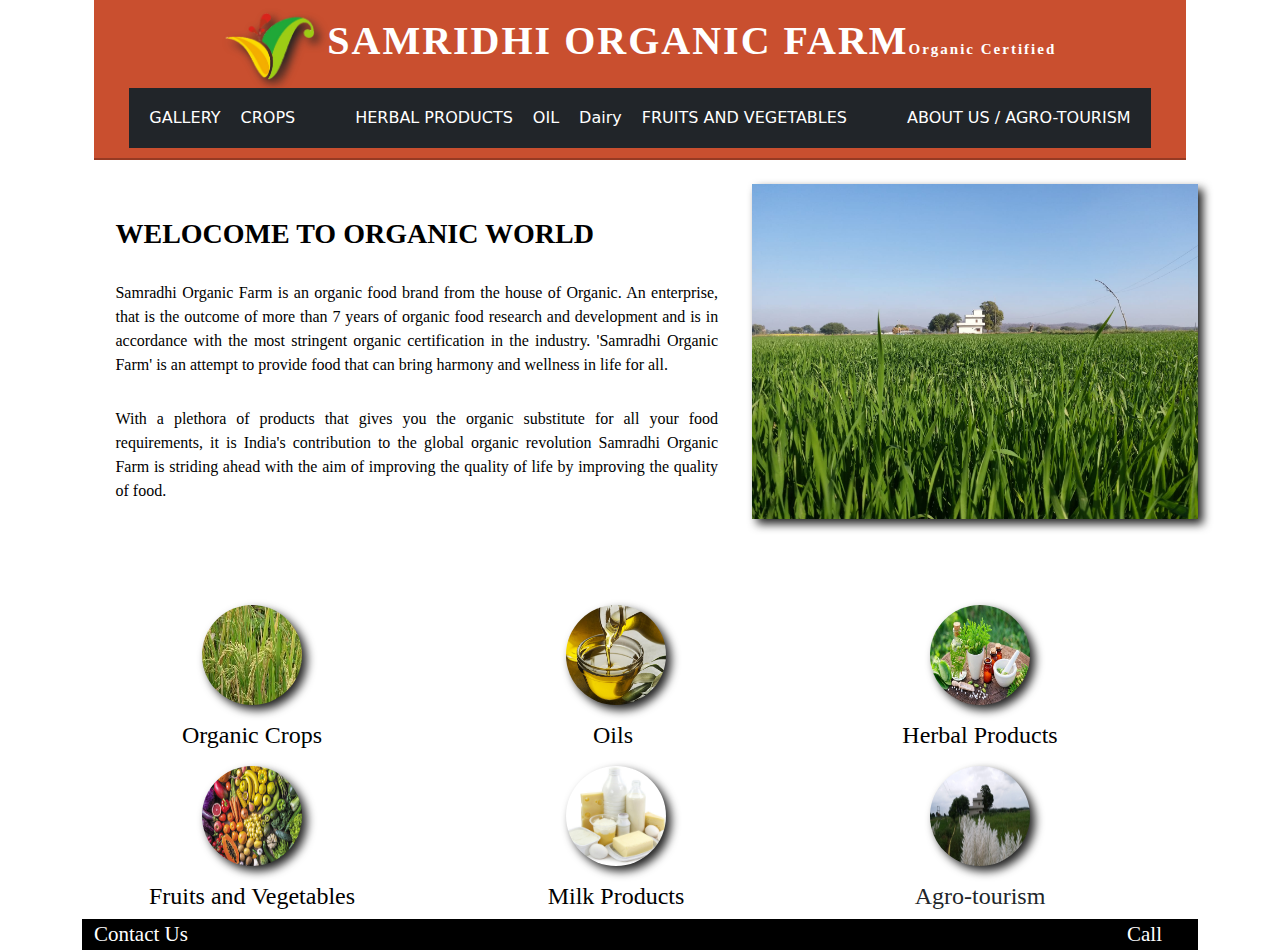
<file: index.html>
<!doctype html>
<html>
<head>
<meta charset="utf-8">
	<link rel="icon" href="images/logo.png">
<meta http-equiv="X-UA-Compatible" content="IE=edge">
<meta name="viewport" content="width=device-width, initial-scale=1">
<title>Samradhi Organic Farm</title> 
	<script src="/js/jquery-1.10.2.js"></script>
<link href="css/multiColumnTemplate.css" rel="stylesheet" type="text/css">
<link href="css/bootstrap.css" rel="stylesheet" type="text/css">
<!-- HTML5 shim and Respond.js for IE8 support of HTML5 elements and media queries -->
<!-- WARNING: Respond.js doesn't work if you view the page via file:// -->
<!--[if lt IE 9]>
      <script src="https://oss.maxcdn.com/html5shiv/3.7.2/html5shiv.min.js"></script>
      <script src="https://oss.maxcdn.com/respond/1.4.2/respond.min.js"></script>
    <![endif]-->
</head>
<body>
<div class="container">
  <header>
	  <div id="Nav">
        <script type="text/javascript">
            jQuery(document).ready(function() {
                jQuery('#Nav').load('Nav.html', null, function(responseText, textStatus, xhr) {
                    console.error(xhr); // 
                });
            });
        </script>
    </div>
  </header><br>
  <section>
    <h2 class="noDisplay">Main Content</h2>
    <article class="left_article" style="color: black !important;">
      <h3 style="color:black">Welocome to organic world&nbsp;</h3>
      <p style="color: black"> Samradhi Organic Farm is an organic food brand from the house of Organic. An enterprise, that is the outcome of more than 7 years of organic food research and development and is in accordance with the most stringent organic certification in the industry. 'Samradhi Organic Farm' is an attempt to provide food that can bring harmony and wellness in life for all.</p>
      <p style="color:black"> 
With a plethora of products that gives you the organic substitute for all your food requirements, it is India's contribution to the global organic revolution Samradhi Organic Farm is striding ahead with the aim of improving the quality of life by improving the quality of food.</p>
    </article>
    <aside class="right_article"><img src="images/Gallery/WhatsApp Image 2021-12-10 at 3.50.14 PM.jpeg" alt="" width="100%"  /> <br></aside>
  </section><br><br><hr><br><br>
  <div class="row"><br>
    <div class="container"><br><br><br><div class="row"><div class="col-lg-4 col-md-6 col-sm-12 text-center" style="font-family: Source Sans Pro"><a href="Crop.html" style="color:black ;text-decoration: none">
      <p class="thumbnail_align"> <img src="images/seas_crop.jpg" alt="" class="thumbnail"/> </p>
      <h4>Organic Crops</h4></a>
      <p></p>
    </div>
    <div class="col-lg-4 col-md-6 col-sm-12 text-center" style="font-family: Source Sans Pro"><a href="Oil.html" style="color:black ;text-decoration: none">
      <p class="thumbnail_align"> <img src="images/oil.jpg" alt="" class="thumbnail"/> </p>
      <h4>Oils&nbsp;</h4>
		</a>
    </div>
    <div class="col-lg-4 col-md-6 col-sm-12 text-center" style="font-family: Source Sans Pro"><a href="Herbal.html" style="color:black ;text-decoration: none">
      <p class="thumbnail_align"> <img src="images/herb_prod.jpg" alt="" class="thumbnail"/> </p>
      <h4>Herbal Products</h4>
		</a>
    </div>
    <div class="col-lg-4 col-md-6 col-sm-12 text-center" style="font-family: Source Sans Pro"><a href="FruitVeg.html" style="color:black ;text-decoration: none">
      <p class="thumbnail_align"> <img src="images/vegg.jpg" alt="" class="thumbnail"/> </p>
      <h4>Fruits and Vegetables</h4>
      </a>
    </div>
	  <div class="col-lg-4 col-md-6 col-sm-12 text-center" style="font-family: Source Sans Pro"><a href="Milk.html" style="color:black ;text-decoration: none">
      <p class="thumbnail_align"> <img src="images/milk_prod.jpg" alt="" class="thumbnail"/> </p>
		  <h4>Milk Products</h4></a>
</div><div class="col-lg-4 col-md-6 col-sm-12 text-center" style="font-family: Source Sans Pro">
      <p class="thumbnail_align"> <img src="images/Gallery/WhatsApp Image 2021-12-10 at 3.49.58 PM.jpeg" alt="" class="thumbnail"/> </p>
      <h4>Agro-tourism</h4>
</div>
		
		</div>
  </div>

</div>
	<div id="footer">
        <script type="text/javascript">
            jQuery(document).ready(function() {
                jQuery('#footer').load('Footer.html', null, function(responseText, textStatus, xhr) {
                    console.error(xhr); // 
                });
            });
        </script>
    </div>
</body>
</html>
</file>
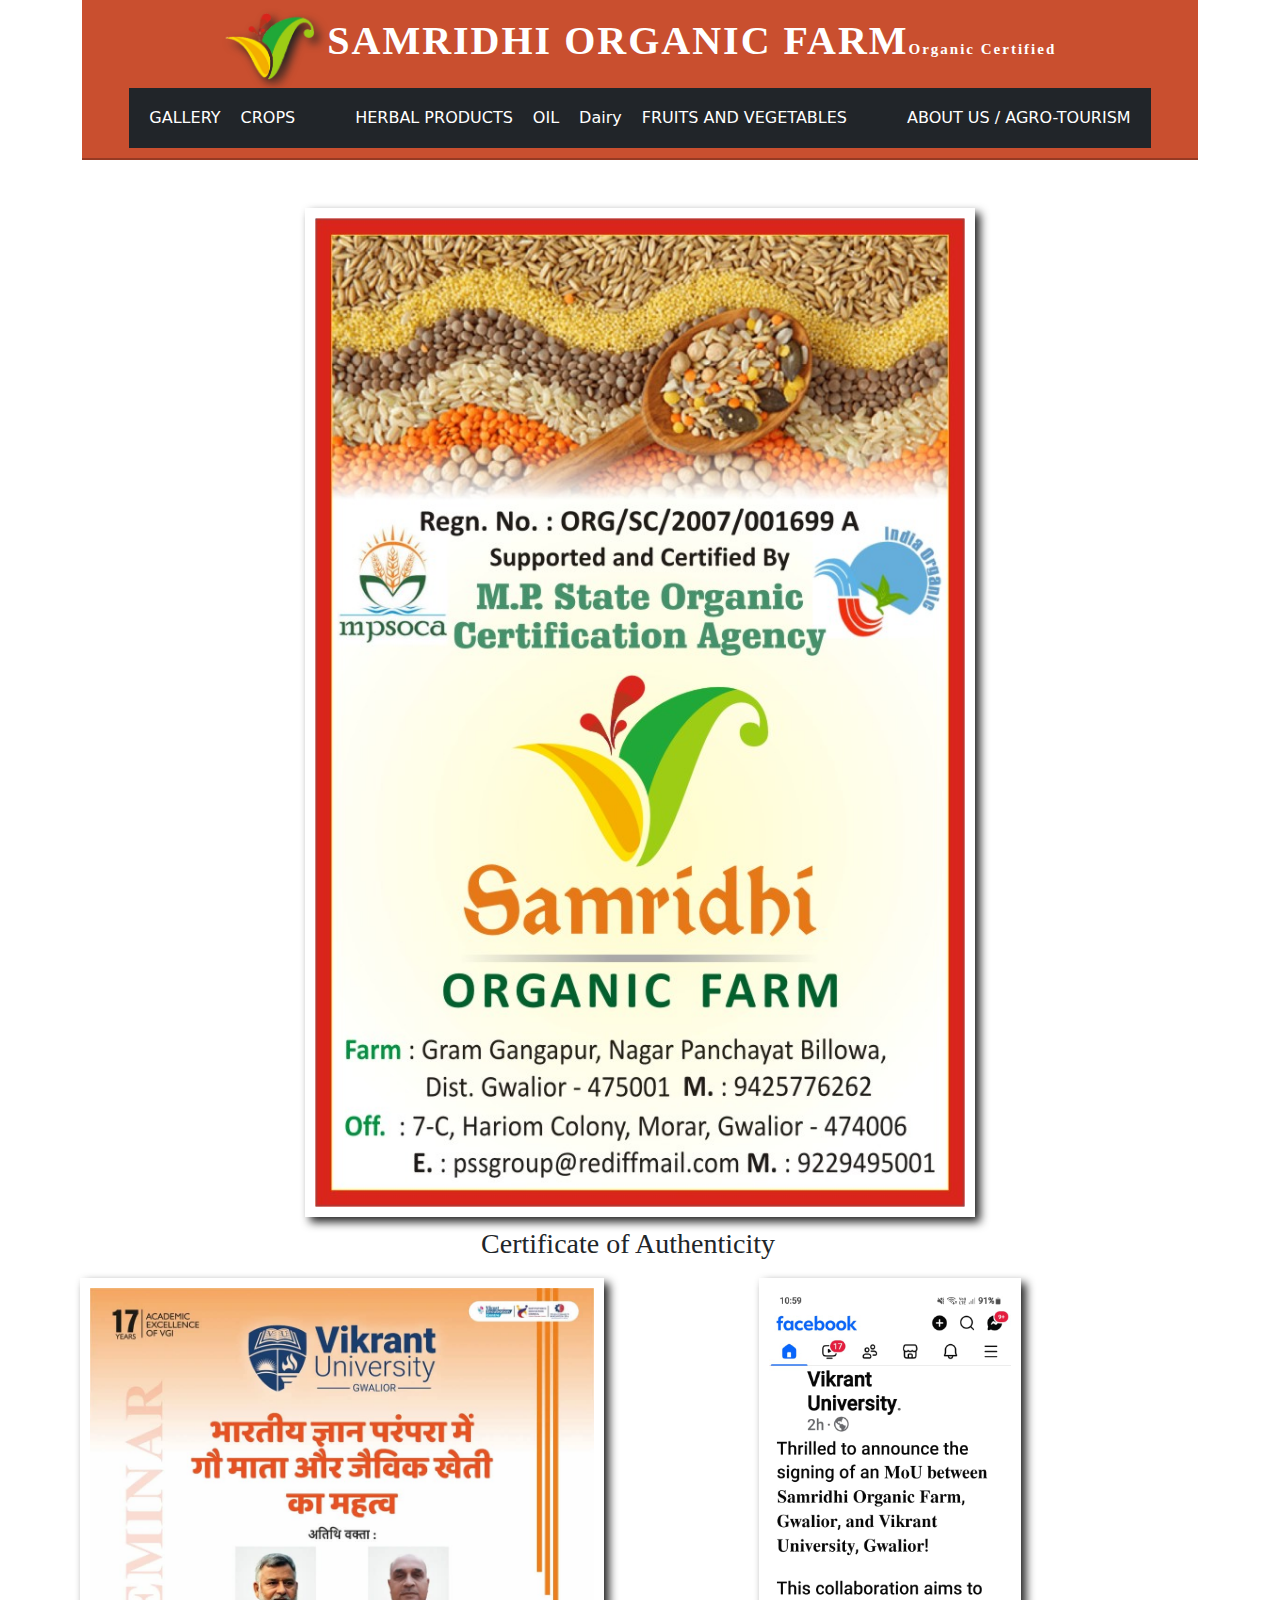
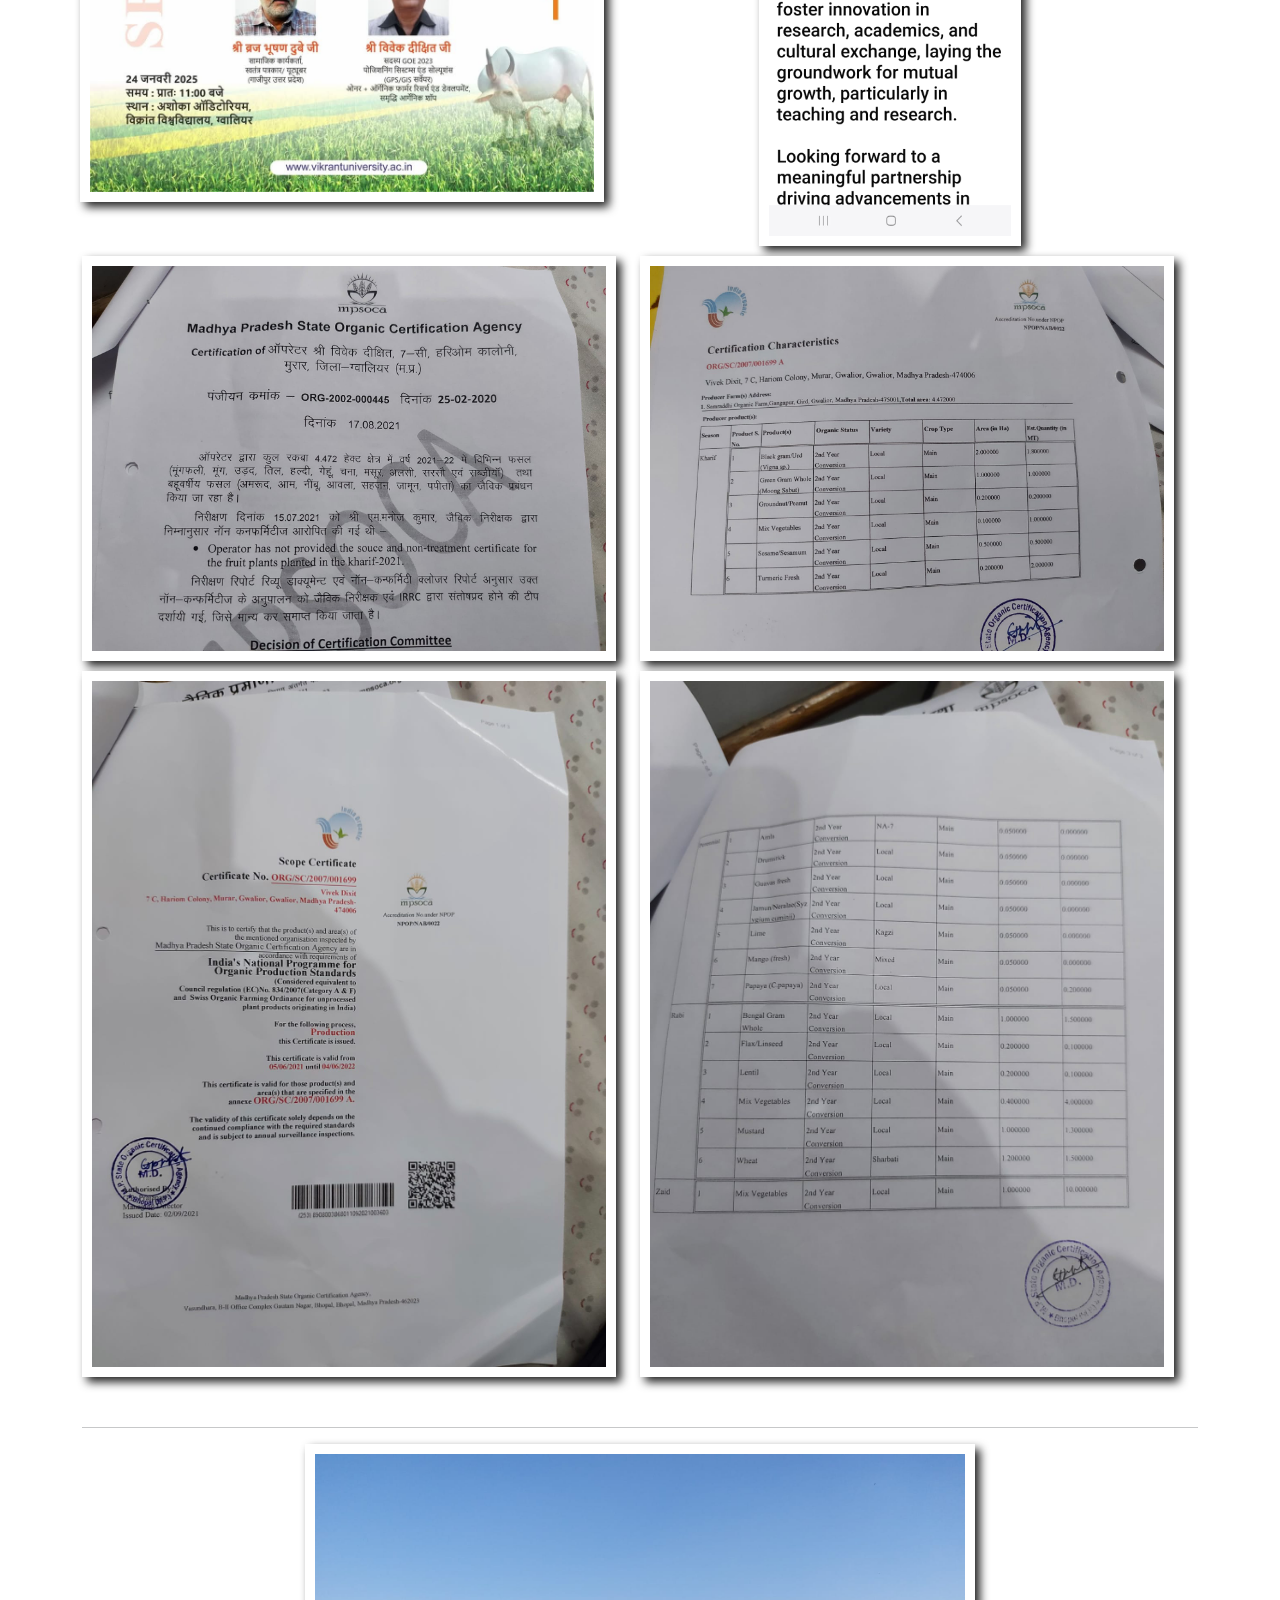
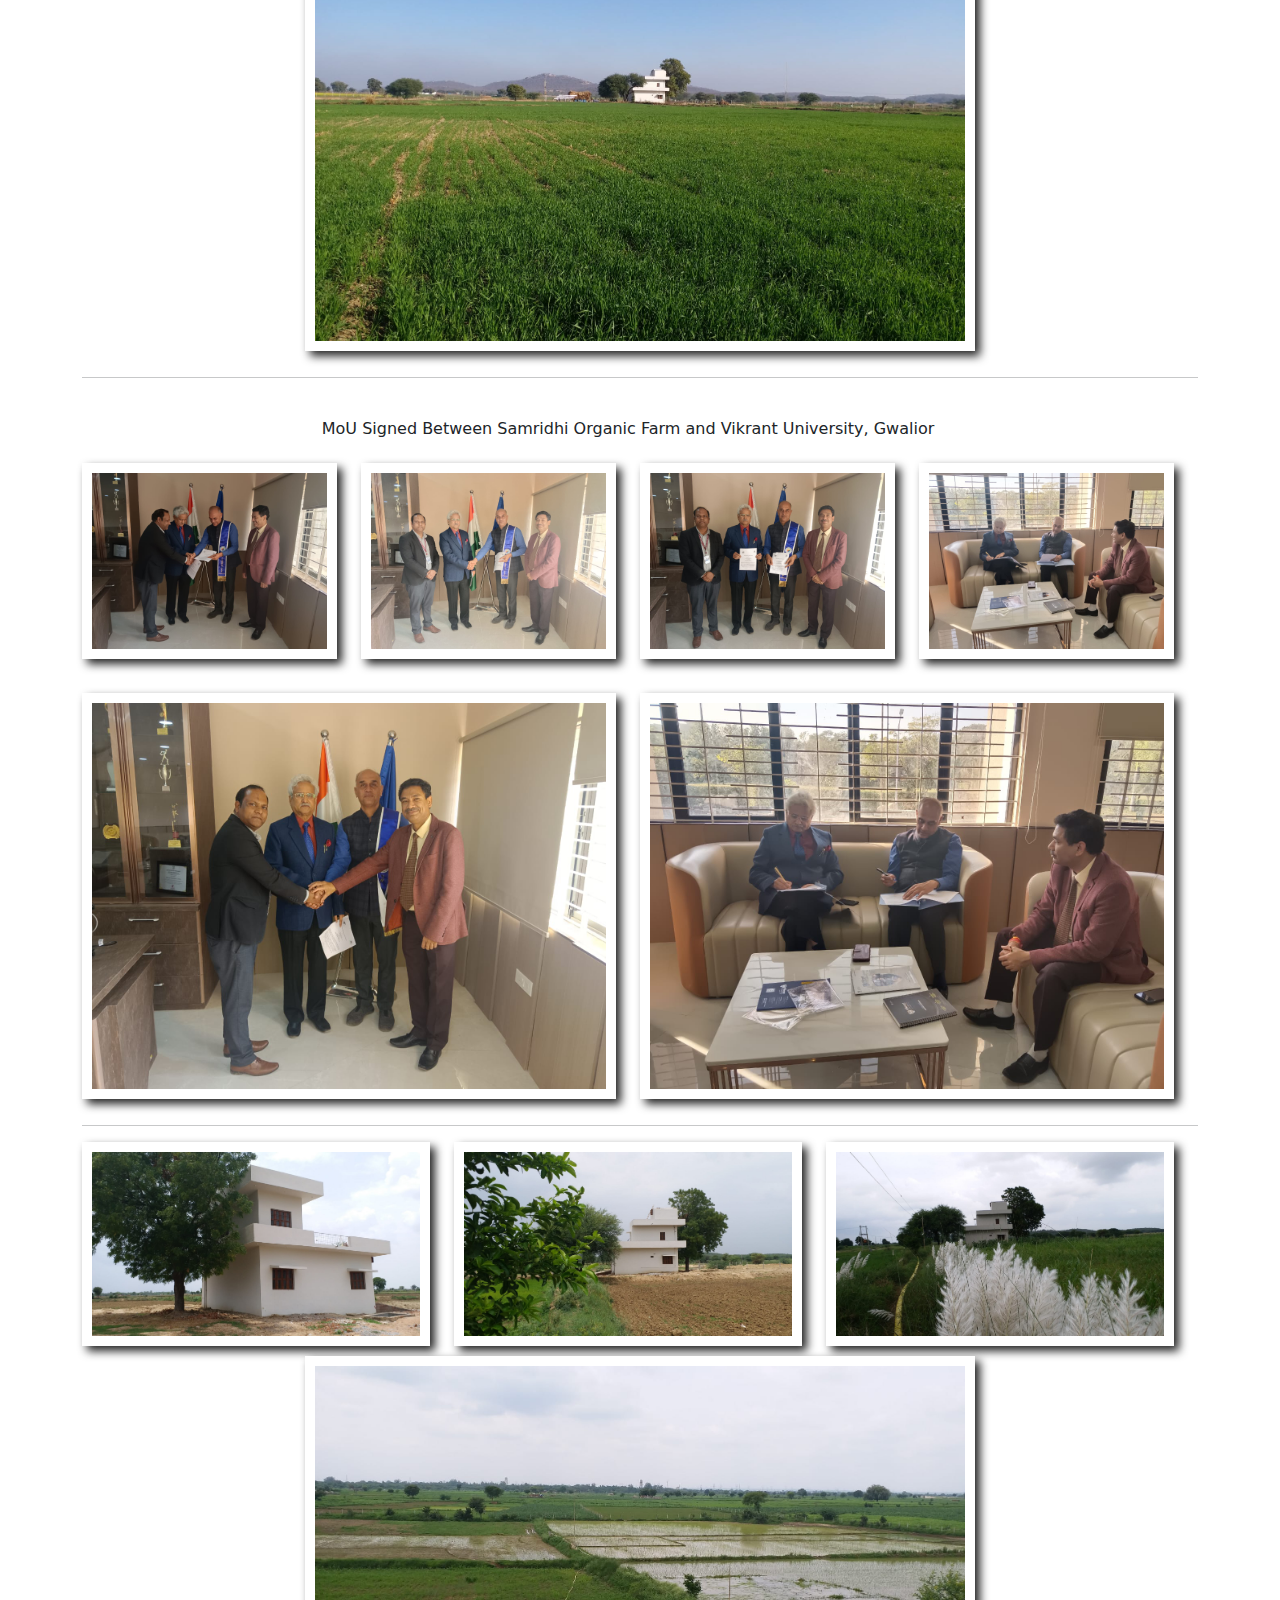
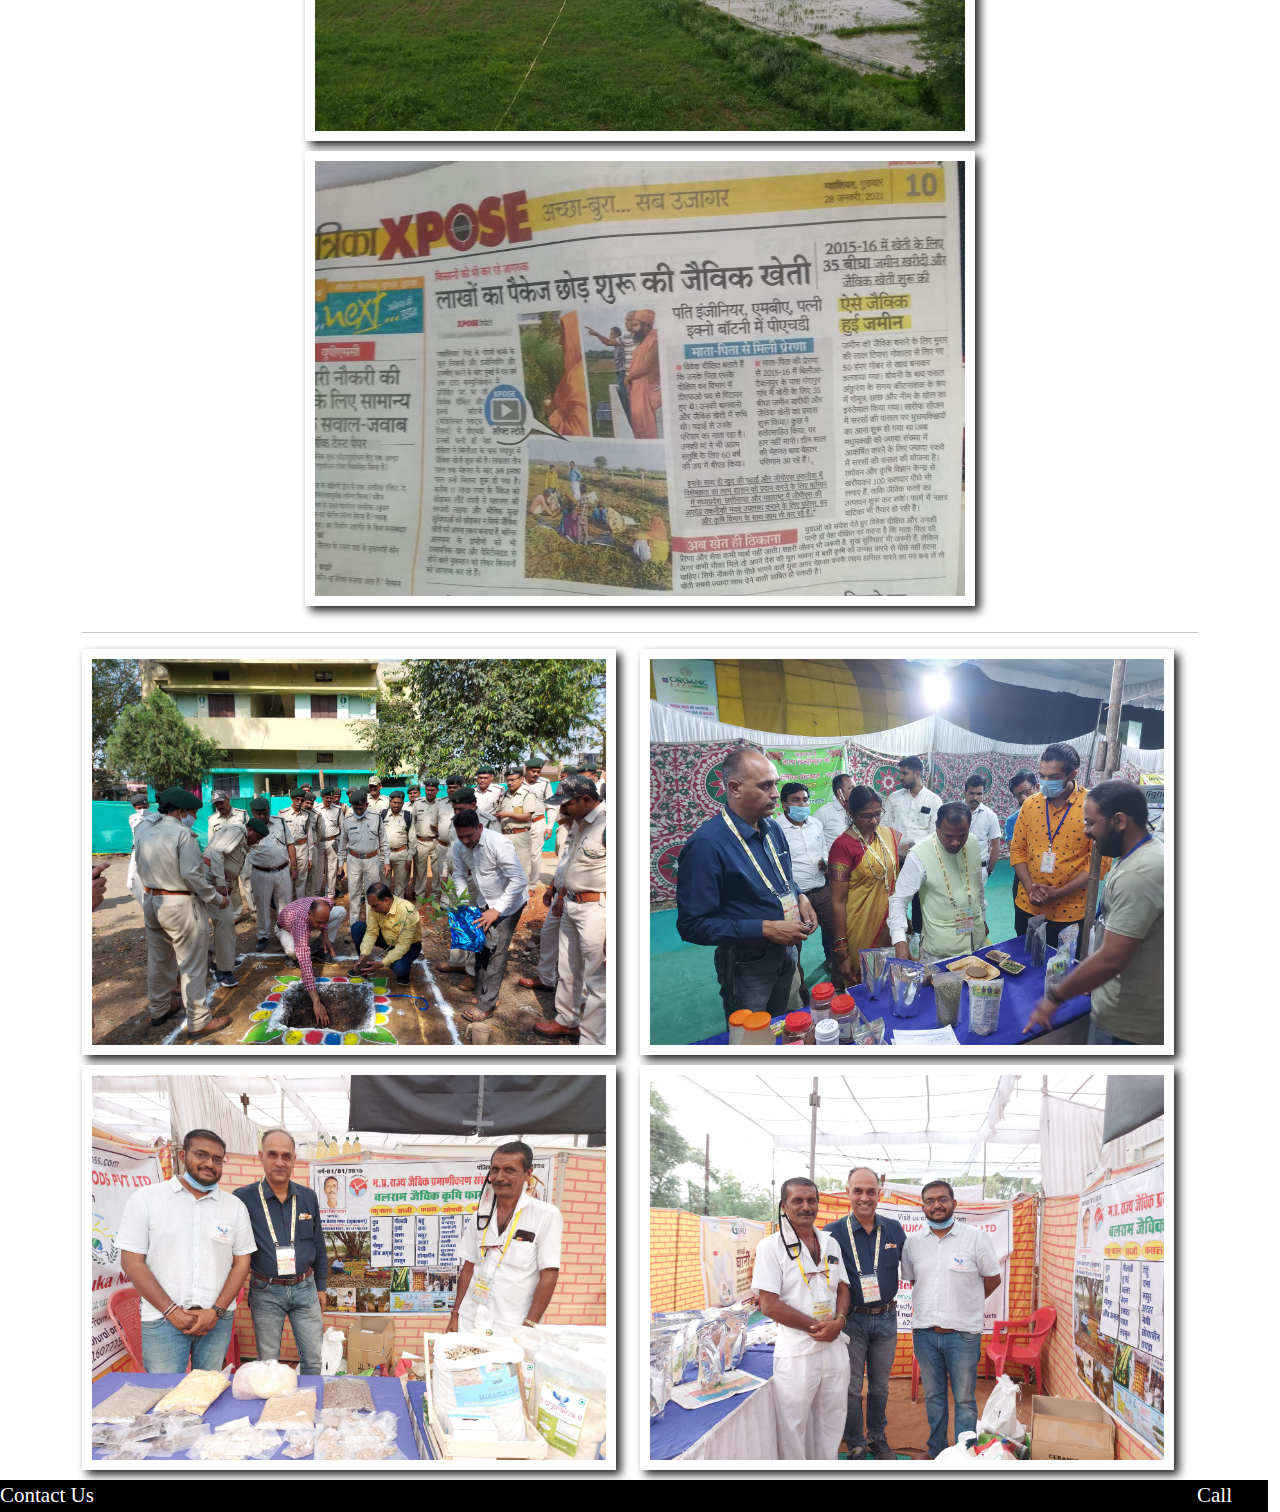
<file: AboutUs.html>
<!doctype html>
<html>
<head>
	<meta charset="utf-8">
	<link rel="icon" href="images/logo.png">
<meta http-equiv="X-UA-Compatible" content="IE=edge">
<meta name="viewport" content="width=device-width, initial-scale=1">
<title>Samradhi Organic Farm | About Us</title> 
	<script src="/js/jquery-1.10.2.js"></script>
<link href="css/multiColumnTemplate.css" rel="stylesheet" type="text/css">
<link href="css/bootstrap.css" rel="stylesheet" type="text/css">
<meta charset="utf-8">

</head>

<body>
	<div id="Nav">
        <script type="text/javascript">
            jQuery(document).ready(function() {
                jQuery('#Nav').load('Nav.html', null, function(responseText, textStatus, xhr) {
                    console.error(xhr); // 
                });
            });
        </script>
    </div>
	<br><div class="container"><br>
	<div class="col" style="text-align:center">
		
<div class="col-sm"><img src="images/Gallery/WhatsApp Image 2021-12-09 at 3.22.10 PM.jpeg" width="60%" style="border:10px solid #ffff; margin-bottom: 10px"></div>
		<div class="col-sm"></div><div class="row" style="text-align:center"><h3 style="font-family: Source Sans Pro" class="text-center">Certificate of Authenticity</h3>
		<div class="row" style="text-align:center; padding: 10px;">
			<div class="col-lg"><img src="images/Gallery/WhatsApp Image 2025-01-29 at 18.49.21.jpeg" width="100%" style="border:10px solid #ffff; margin-bottom: 10px"></div>
		<div class="col-lg"><img src="images/Gallery/WhatsApp Image 2025-01-29 at 18.49.25.jpeg" width="50%" height="100%" style="border:10px solid #ffff; margin-bottom: 10px"></div>
		</div>
		<div class="col-lg"><img src="images/Gallery/WhatsApp Image 2021-12-10 at 3.51.52 PM.jpeg" width="100%" style="border:10px solid #ffff; margin-bottom: 10px"></div>
		<div class="col-lg"><img src="images/Gallery/WhatsApp Image 2021-12-10 at 3.51.54 PM.jpeg" width="100%" style="border:10px solid #ffff; margin-bottom: 10px"></div></div><div class="row" style="text-align:center">
		<div class="col-lg"><img src="images/Gallery/WhatsApp Image 2021-12-10 at 3.51.53 PM.jpeg" width="100%" style="border:10px solid #ffff; margin-bottom: 10px"></div>
		<div class="col-lg"><img src="images/Gallery/WhatsApp Image 2021-12-10 at 3.51.54 PM (1).jpeg" width="100%" style="border:10px solid #ffff; margin-bottom: 10px"></div></div><br><hr>
		<img src="images/Gallery/WhatsApp Image 2021-12-10 at 3.50.13 PM.jpeg" width="60%" style="border:10px solid #ffff; margin-bottom: 10px">
		<hr>
		
	<div class="row" style="padding: 2%;">
		<span>MoU Signed Between Samridhi Organic Farm and Vikrant University, Gwalior</span>
	</div>
	<div class="row">
		<div class="col-sm"><img src="images/Gallery/WhatsApp Image 2025-01-29 at 18.49.26.jpeg" width="100%" style="border:10px solid #ffff; margin-bottom: 10px"></div>
		<div class="col-sm"><img src="images/Gallery/WhatsApp Image 2025-01-29 at 18.49.25 (1).jpeg" width="100%" style="border:10px solid #ffff; margin-bottom: 10px"></div>
		<div class="col-sm"><img src="images/Gallery/WhatsApp Image 2025-01-29 at 18.49.25 (2).jpeg" width="100%" style="border:10px solid #ffff; margin-bottom: 10px"></div>
		<div class="col-sm"><img src="images/Gallery/WhatsApp Image 2025-01-29 at 18.49.24.jpeg" width="100%" style="border:10px solid #ffff; margin-bottom: 10px"></div>
		</div>
		<br>
		<div class="row">
		<div class="col-sm"><img src="images/Gallery/WhatsApp Image 2025-01-29 at 18.49.24 (1).jpeg" width="100%" style="border:10px solid #ffff; margin-bottom: 10px"></div>
		<div class="col-sm"><img src="images/Gallery/WhatsApp Image 2025-01-29 at 18.49.23.jpeg" width="100%" style="border:10px solid #ffff; margin-bottom: 10px"></div>
		
		</div>
<hr>
		<div class="row">
		<div class="col-sm">
		<img src="images/Gallery/WhatsApp Image 2021-12-10 at 3.50.03 PM.jpeg" width="100%" style="border:10px solid #ffff; margin-bottom: 10px"></div><div class="col-sm">
		<img src="images/Gallery/WhatsApp Image 2021-12-10 at 3.50.02 PM.jpeg" width="100%" style="border:10px solid #ffff; margin-bottom: 10px"></div><div class="col-sm">
		<img src="images/Gallery/WhatsApp Image 2021-12-10 at 3.49.58 PM.jpeg" width="100%" style="border:10px solid #ffff; margin-bottom: 10px"></div></div>
		<img src="images/Gallery/WhatsApp Image 2021-12-10 at 3.50.01 PM.jpeg" width="60%" style="border:10px solid #ffff; margin-bottom: 10px">
		<img src="images/Gallery/WhatsApp Image 2021-12-10 at 3.49.50 PM.jpeg" width="60%" style="border:10px solid #ffff; margin-bottom: 10px"><hr>
		
		<div class="row" class="text-center">
			<div class="col-sm">
			<img src="images/Gallery/About Us/1.jpg"  width="100%" style="border:10px solid #ffff; margin-bottom: 10px"> </div>
			<div class="col-sm">
			<img src="images/Gallery/About Us/2.jpg"  width="100%" style="border:10px solid #ffff; margin-bottom: 10px"> </div>
		</div>
		<div class="row" class="text-center">
			<div class="col-sm">
			<img src="images/Gallery/About Us/3.jpg"  width="100%" style="border:10px solid #ffff; margin-bottom: 10px"> </div>
			<div class="col-sm">
			<img src="images/Gallery/About Us/4.jpg"  width="100%" style="border:10px solid #ffff; margin-bottom: 10px"> </div>
		</div>
			
		
	</div></div></div></div>







	<div class="row" id="footer"><div class="col">
        <script type="text/javascript">
            jQuery(document).ready(function() {
                jQuery('#footer').load('Footer.html', null, function(responseText, textStatus, xhr) {
                    console.error(xhr); // 
                });
            });
        </script>
		</div></div>
</body>
</html>
</file>
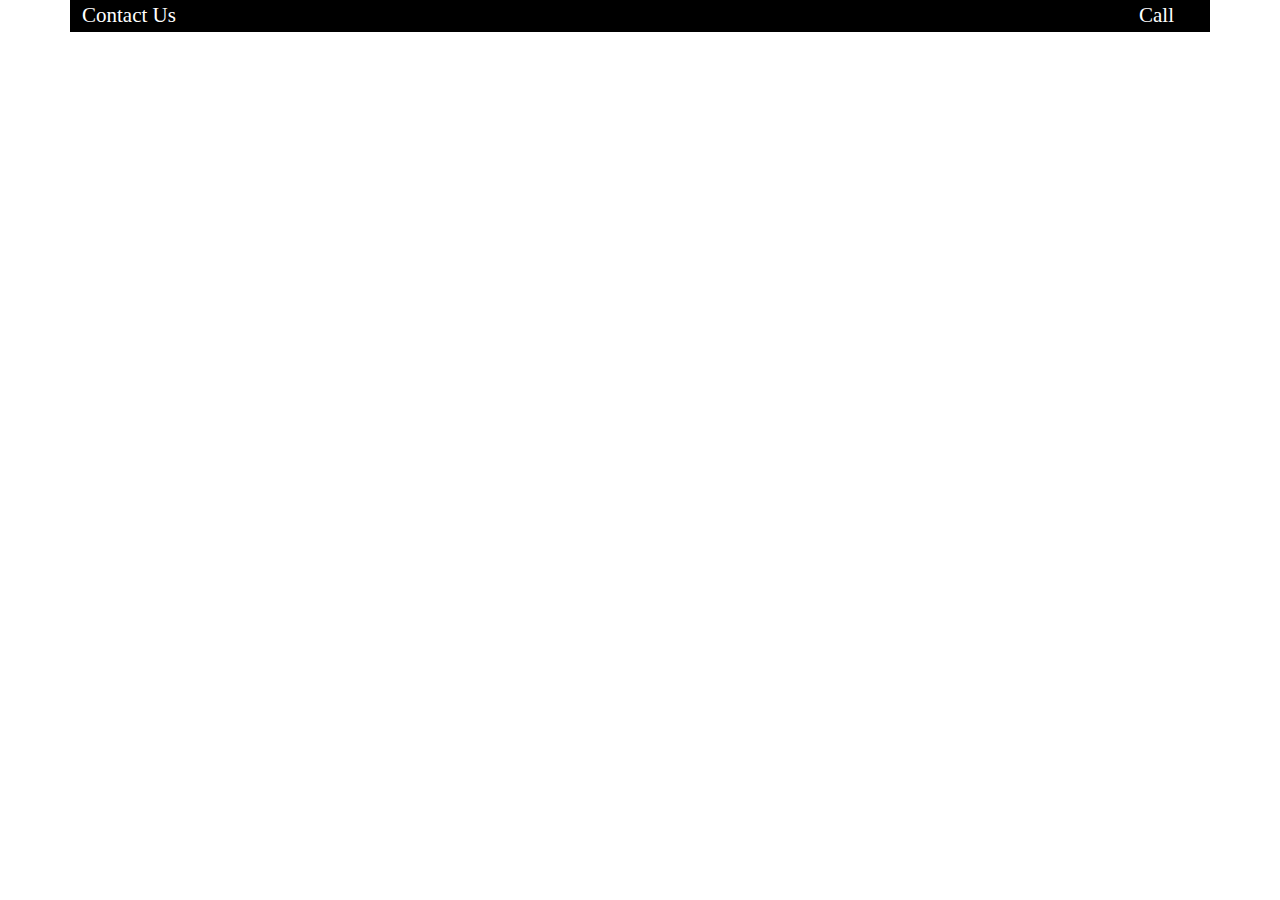
<file: Footer.html>
<!doctype html>
<html>
<head>
<meta charset="utf-8">
<meta http-equiv="X-UA-Compatible" content="IE=edge">
<meta name="viewport" content="width=device-width, initial-scale=1">
<title>Simple Theme</title> 
	<script src="/js/jquery-1.10.2.js"></script>
<link href="css/multiColumnTemplate.css" rel="stylesheet" type="text/css">
<link href="css/bootstrap.css" rel="stylesheet" type="text/css">
	<link href="css/Footer.css" rel="stylesheet" type="text/css">
<!-- HTML5 shim and Respond.js for IE8 support of HTML5 elements and media queries -->
<!-- WARNING: Respond.js doesn't work if you view the page via file:// -->
<!--[if lt IE 9]>
      <script src="https://oss.maxcdn.com/html5shiv/3.7.2/html5shiv.min.js"></script>
      <script src="https://oss.maxcdn.com/respond/1.4.2/respond.min.js"></script>
    <![endif]-->
</head>
<body >
<div class="container bg-black">
	<div class="row" style="font-family: Source Sans Pro">
		<div class="col text-white" ><a href="mailto:pssgroup@rediffmail.com" style="color:white;text-decoration: none"><span style="font-size: 21px">Contact Us</span></a></div><div class="col text-white" style="text-align:right; font-size: 21px" >
		<a href="tel:+919229495001" style="text-align:right;color:white;text-decoration: none"><span>Call</span></a></div> 
		
	</div>
	
</div>
<!-- jQuery (necessary for Bootstrap's JavaScript plugins) -->
  <script src="js/jquery-3.4.1.min.js"></script>
  <!-- Include all compiled plugins (below), or include individual files as needed -->
  <script src="js/popper.min.js"></script>
  <script src="js/bootstrap-4.4.1.js"></script>
</body>
</html>
</file>
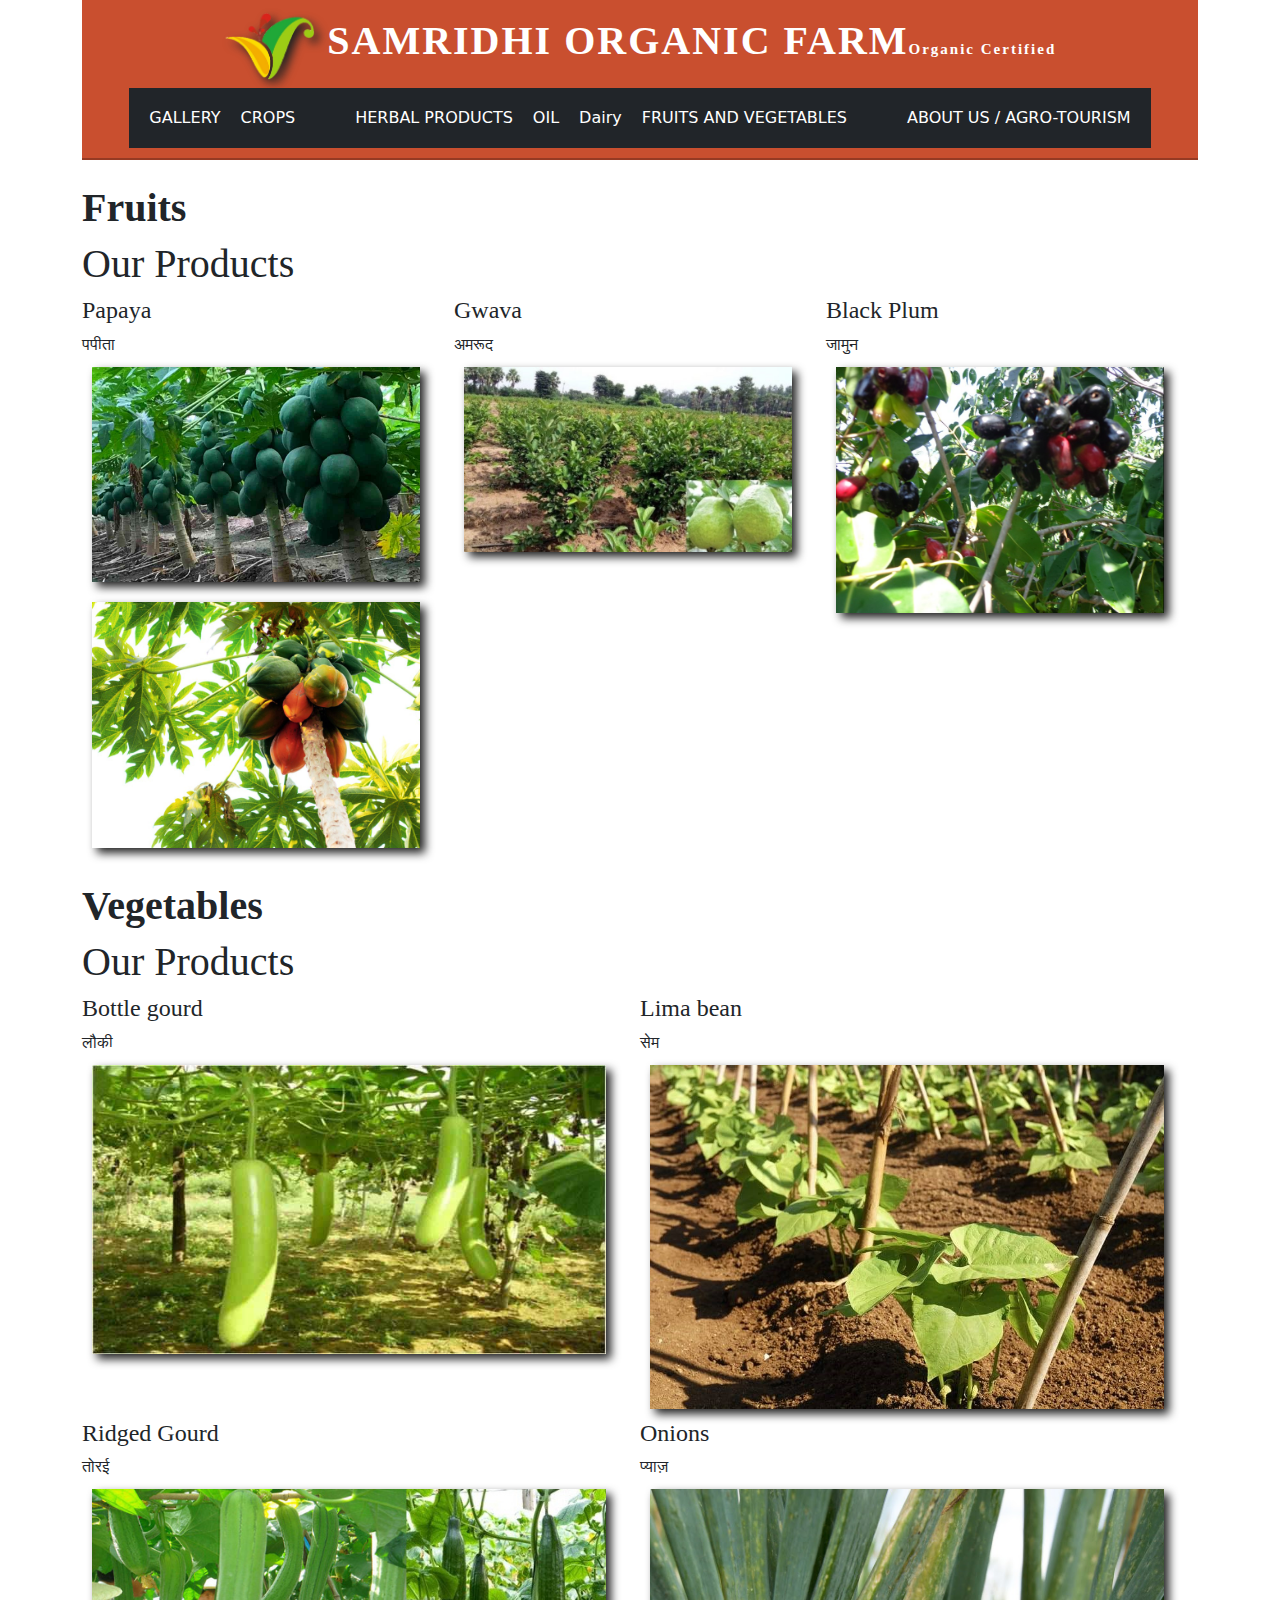
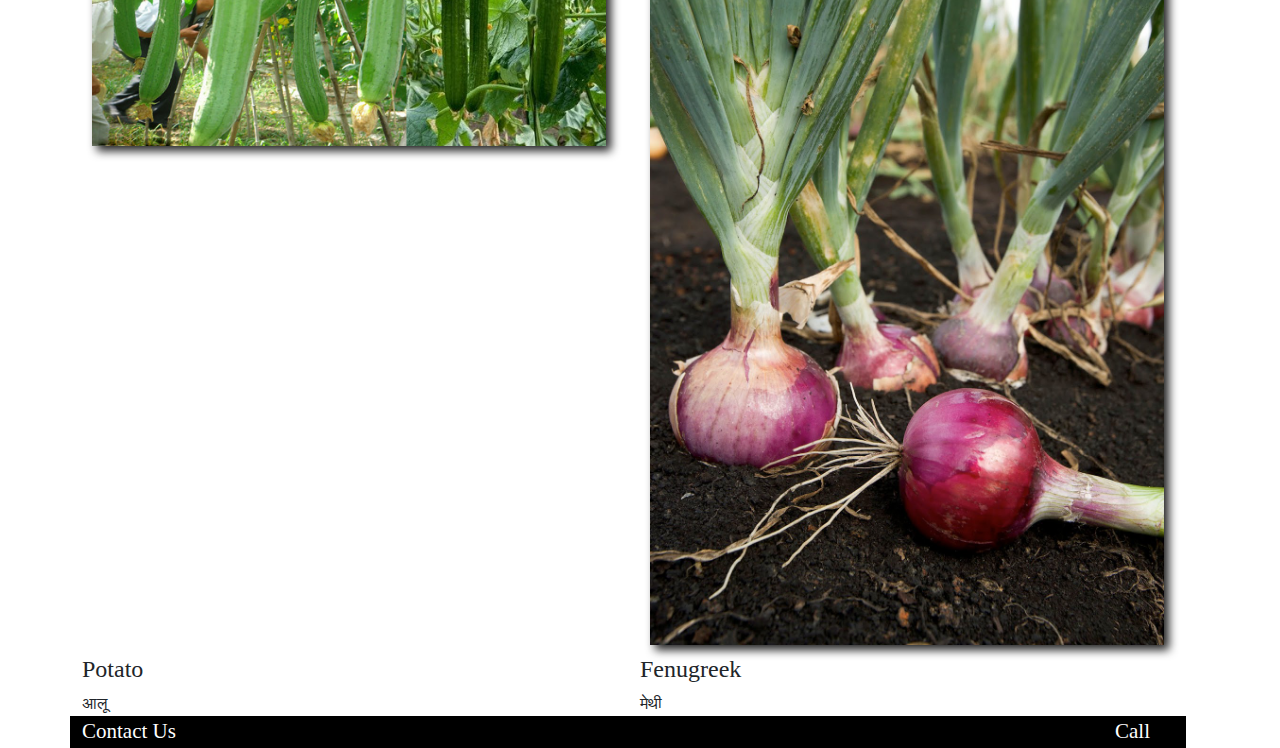
<file: FruitVeg.html>
<!doctype html>
<html>
<head>
	<meta charset="utf-8">
	<link rel="icon" href="images/logo.png">
<meta http-equiv="X-UA-Compatible" content="IE=edge">
<meta name="viewport" content="width=device-width, initial-scale=1">
<title>Samridhi Organic Farm | Fruits and Vegetables</title> 
	<script src="/js/jquery-1.10.2.js"></script>
<link href="css/multiColumnTemplate.css" rel="stylesheet" type="text/css">
<link href="css/bootstrap.css" rel="stylesheet" type="text/css">
<meta charset="utf-8">

</head>

<body>
	<div id="Nav">
        <script type="text/javascript">
            jQuery(document).ready(function() {
                jQuery('#Nav').load('Nav.html', null, function(responseText, textStatus, xhr) {
                    console.error(xhr); // 
                });
            });
        </script>
    </div>
	<div class="container"><br><div class="row">
	  <h1 style="font-family: Source Sans Pro"><strong>Fruits</strong></h1>
		<h1 style="font-family: Source Sans Pro">Our Products</h1>
	<div class="col-sm">
	  <h4 style="font-family: Source Sans Pro">Papaya</h4>
		<spam>पपीता</spam>
		<br>
		<img src="images/FruitsVeg/papaya.jpg" width="100%" style="padding:10px">
		<img src="images/FruitsVeg/papaya2.jpg" width="100%" style="padding:10px">
	</div>
	<div class="col-sm"><h4 style="font-family: Source Sans Pro">Gwava&nbsp;</h4>
	  <spam>अमरूद </spam>
	<img src="images/FruitsVeg/amrood.jpg" width="100%" style="padding:10px">
	</div>
		
		<div class="col-sm"><h4 style="font-family: Source Sans Pro">Black Plum&nbsp;</h4>
	  <spam>जामुन </spam>
	<img src="images/FruitsVeg/jaamun.jpg" width="100%" style="padding:10px">
	</div>
	
	</div>
	</div>
<div class="container"><br><div class="row">
	  <h1 style="font-family: Source Sans Pro"><strong>Vegetables</strong></h1>
		<h1 style="font-family: Source Sans Pro">Our Products</h1>
	<div class="col-sm">
	  <h4 style="font-family: Source Sans Pro">Bottle gourd</h4><spam>लौकी </spam>
		<img src="images/FruitsVeg/lauki.jpg" width="100%" style="padding:10px">
	</div>
	<div class="col-sm">
	  <h4 style="font-family: Source Sans Pro">Lima bean</h4><spam>सेम</spam>
		<img src="images/FruitsVeg/sem.jpg" width="100%" style="padding:10px">
	</div>
</div>
	<div class="row">
	  <div class="col-sm">
	  <h4 style="font-family: Source Sans Pro">Ridged Gourd</h4>
	  <spam>तोरई </spam>
		  <img src="images/FruitsVeg/torai.jpg" width="100%" style="padding:10px">
		</div>
		<div class="col-sm">
	  <h4 style="font-family: Source Sans Pro">Onions</h4>
	  <spam>प्याज़ </spam>
			<img src="images/FruitsVeg/pyaz.jpg" width="100%" style="padding:10px">
	  </div>
	</div>
	<div class="row">
	  <div class="col-sm">
	  <h4 style="font-family: Source Sans Pro">Potato</h4>
	  <spam>आलू </spam>
	  </div>
	  <div class="col-sm">
	  <h4 style="font-family: Source Sans Pro">Fenugreek</h4>
	  <spam>मेथी </spam>
	  </div>
	</div>






	<div class="row" id="footer"><div class="col">
        <script type="text/javascript">
            jQuery(document).ready(function() {
                jQuery('#footer').load('Footer.html', null, function(responseText, textStatus, xhr) {
                    console.error(xhr); // 
                });
            });
        </script>
    </div>
</body>
</html>
</file>
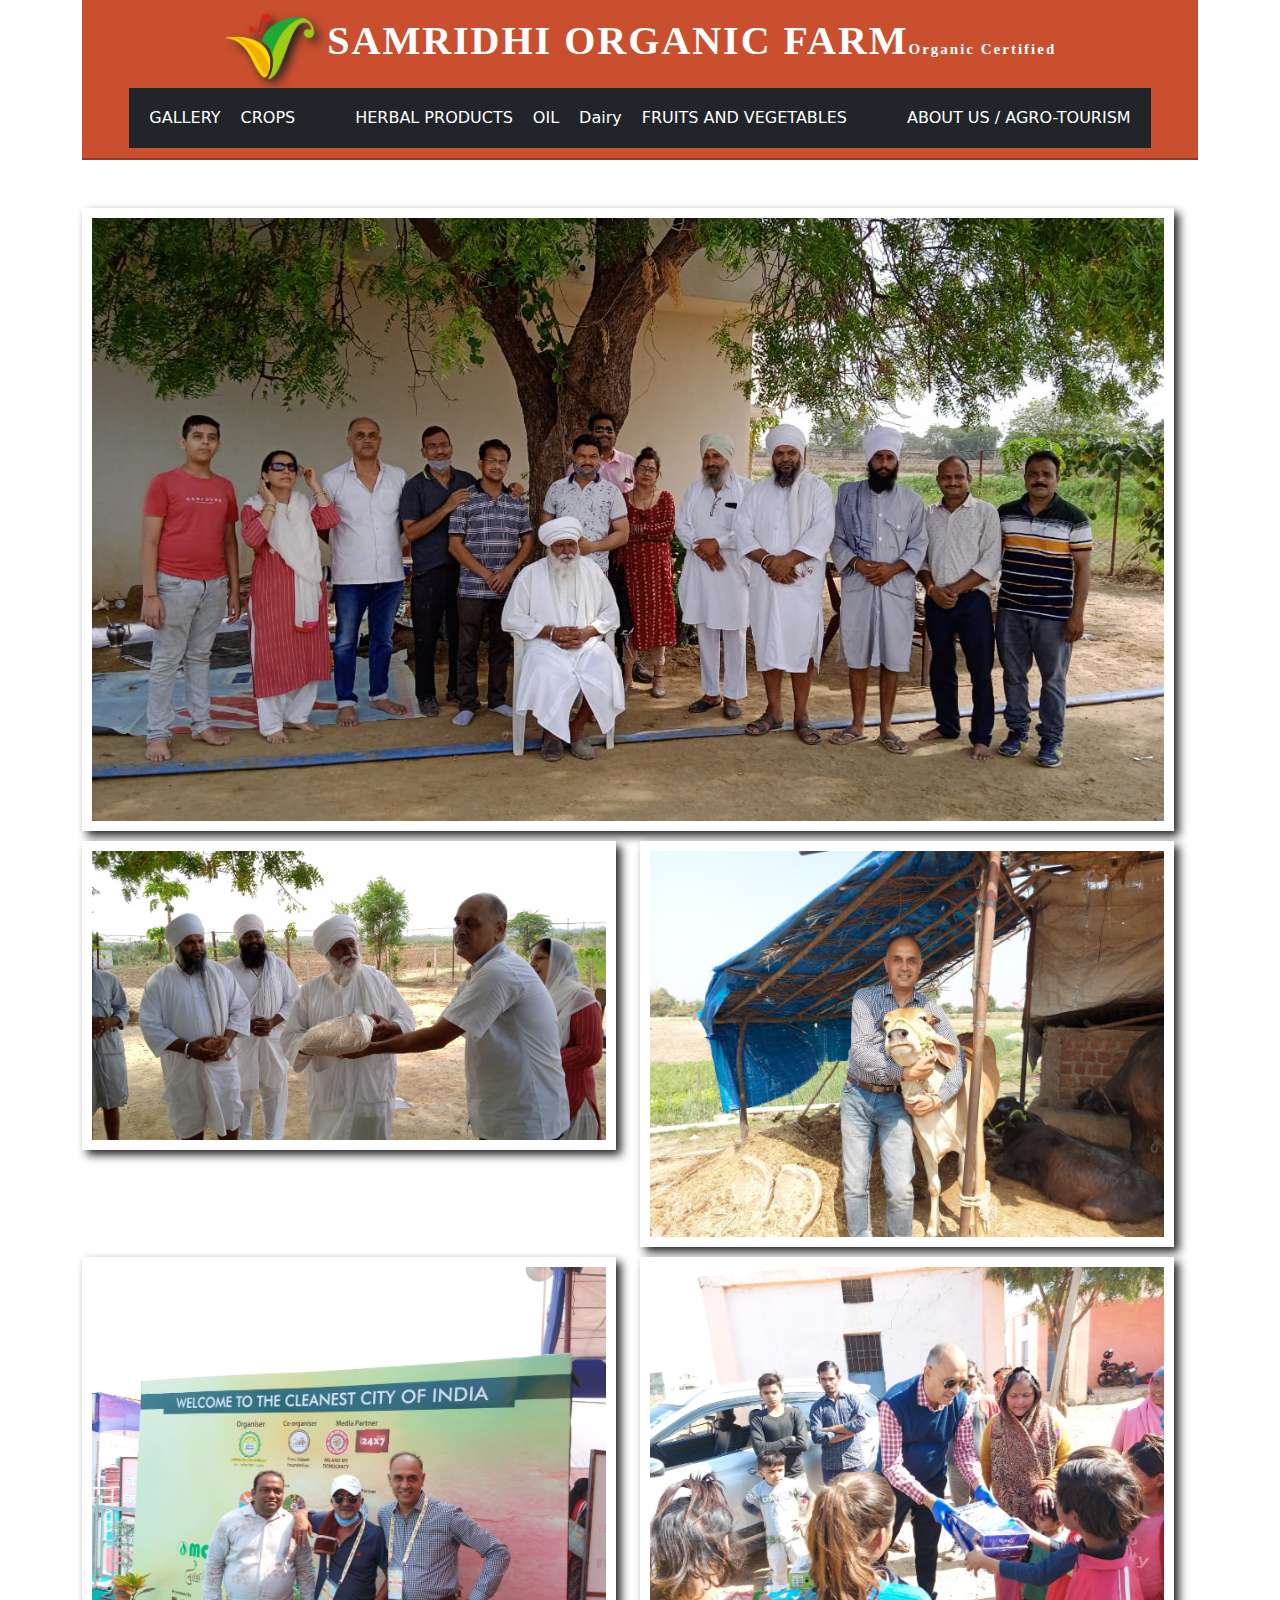
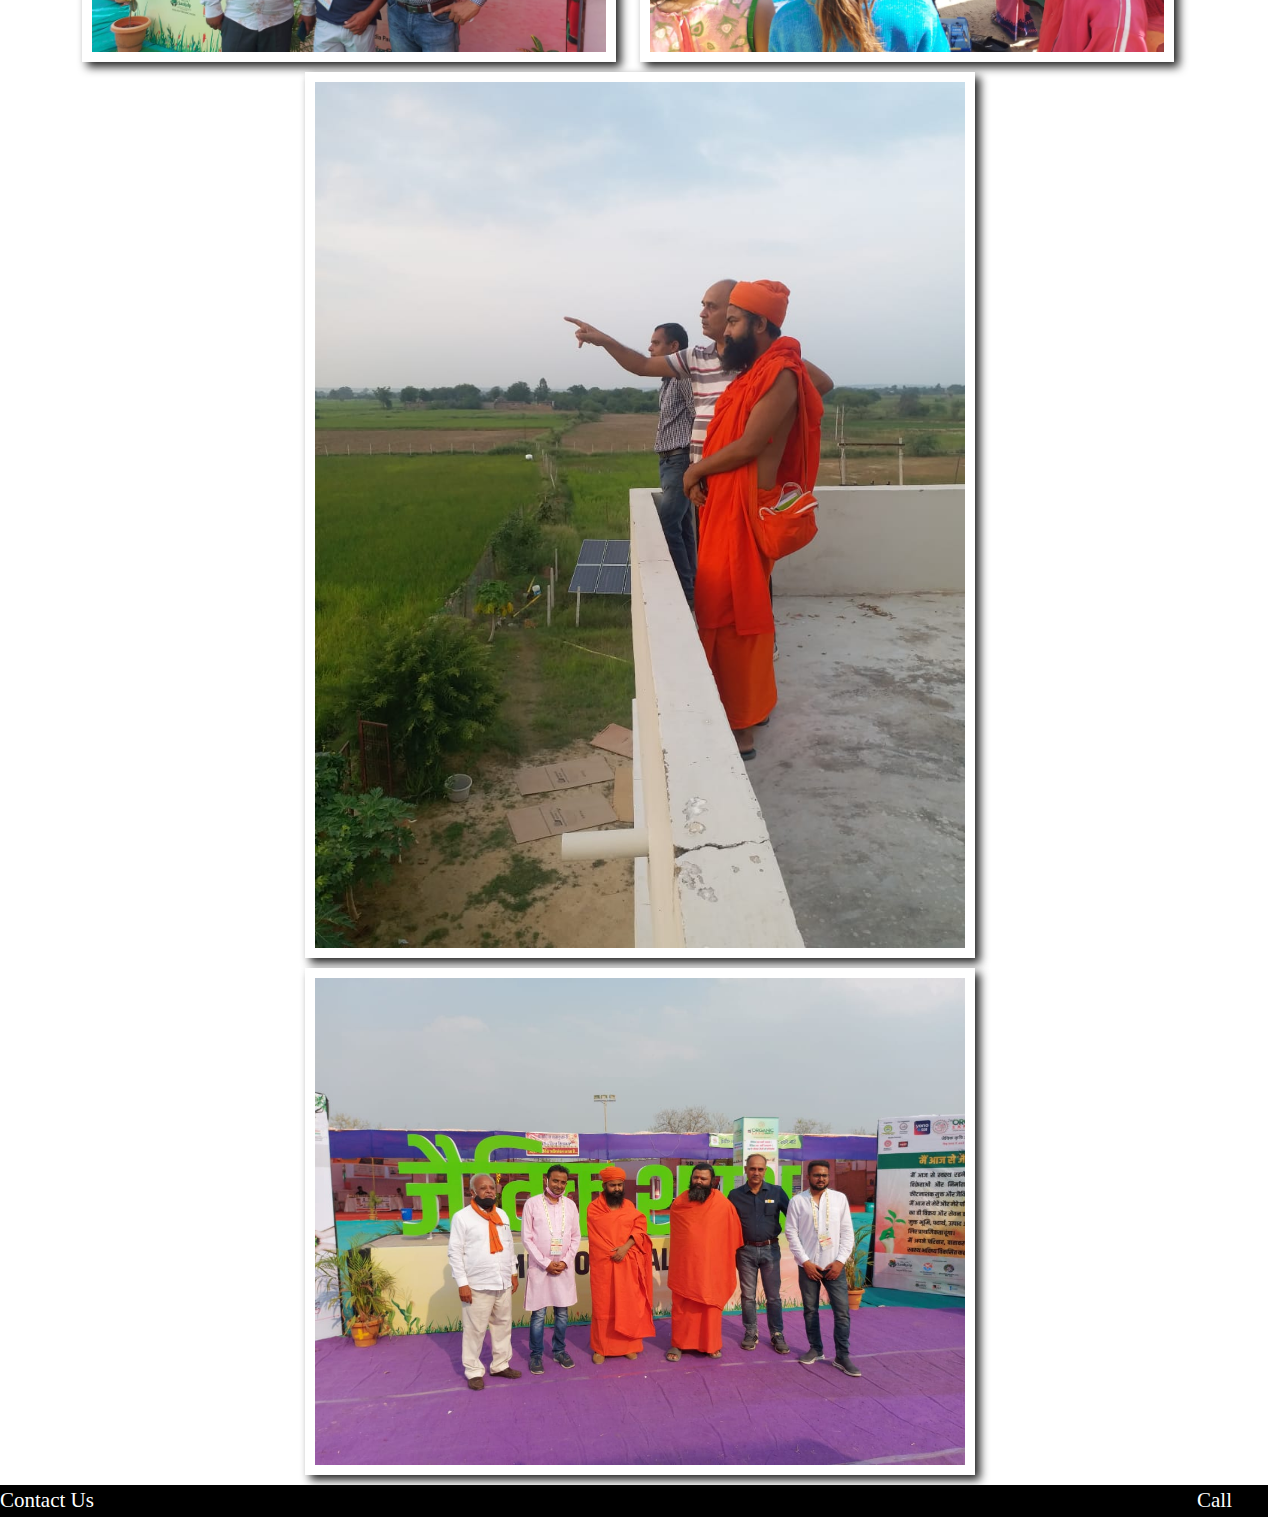
<file: Gallery.html>
<!doctype html>
<html>
<head>
	<meta charset="utf-8">
	<link rel="icon" href="images/logo.png">
<meta http-equiv="X-UA-Compatible" content="IE=edge">
<meta name="viewport" content="width=device-width, initial-scale=1">
<title>Samridhi Organic Farm | Gallery</title> 
	<script src="/js/jquery-1.10.2.js"></script>
<link href="css/multiColumnTemplate.css" rel="stylesheet" type="text/css">
<link href="css/bootstrap.css" rel="stylesheet" type="text/css">
<meta charset="utf-8">
<title>Untitled Document</title>
</head>

<body>
	<div id="Nav">
        <script type="text/javascript">
            jQuery(document).ready(function() {
                jQuery('#Nav').load('Nav.html', null, function(responseText, textStatus, xhr) {
                    console.error(xhr); // 
                });
            });
        </script>
    </div>
	<br><div class="container"><br><div class="row">
	<div class="col"  style="text-align:center">
		
<img src="images/Gallery/WhatsApp Image 2021-12-10 at 3.54.59 PM.jpeg" width="100%%" style="border:10px solid #ffff; margin-bottom: 10px"></div><div class="row"></div><div class="col" class="text-center" style="text-align:center">
		<img src="images/Gallery/WhatsApp Image 2021-12-10 at 3.54.59 PM (1).jpeg" width="100%" style="border:10px solid #ffff; margin-bottom: 10px"></div><div class="col" class="text-center" style="text-align:center">
		<img src="images/Gallery/WhatsApp Image 2021-12-10 at 3.49.57 PM.jpeg" width="100%" style="border:10px solid #ffff; margin-bottom: 10px"></div></div><div class="row"><div class="col" class="text-center" style="text-align:center">
		<img src="images/Gallery/WhatsApp Image 2021-12-10 at 3.49.54 PM.jpeg" width="100%%" style="border:10px solid #ffff; margin-bottom: 10px"></div><div class="col" class="text-center" style="text-align:center">
		<img src="images/Gallery/WhatsApp Image 2021-12-10 at 3.49.49 PM.jpeg" width="100%" style="border:10px solid #ffff; margin-bottom: 10px"></div></div><div class="col" class="text-center" style="text-align:center">
		<img src="images/Gallery/WhatsApp Image 2021-12-10 at 3.49.34 PM.jpeg" width="60%" style="border:10px solid #ffff; margin-bottom: 10px"></div><div class="col-sm-auto" class="text-center" style="text-align:center">
		<img src="images/Gallery/WhatsApp Image 2021-12-10 at 3.49.28 PM.jpeg" width="60%" style="border:10px solid #ffff; margin-bottom: 10px"><div>
	</div></div></div>







	<div class="row" id="footer"><div class="col">
        <script type="text/javascript">
            jQuery(document).ready(function() {
                jQuery('#footer').load('Footer.html', null, function(responseText, textStatus, xhr) {
                    console.error(xhr); // 
                });
            });
        </script>
    </div>
</body>
</html>
</file>
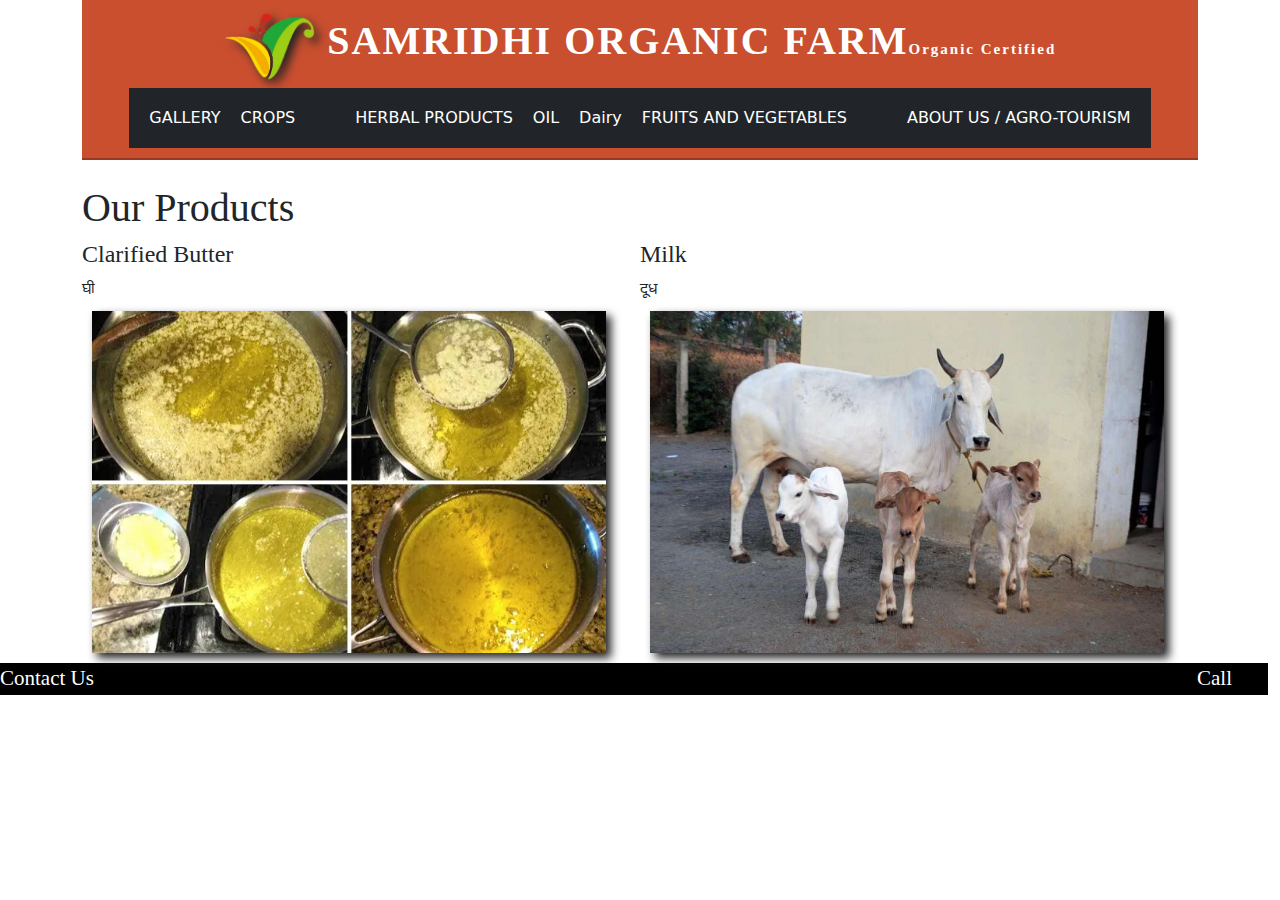
<file: Milk.html>
<!doctype html>
<html>
<head>
	<meta charset="utf-8">
	<link rel="icon" href="images/logo.png">
<meta http-equiv="X-UA-Compatible" content="IE=edge">
<meta name="viewport" content="width=device-width, initial-scale=1">
<title>Samridhi Organic Farm | Dairy</title> 
	<script src="/js/jquery-1.10.2.js"></script>
<link href="css/multiColumnTemplate.css" rel="stylesheet" type="text/css">
<link href="css/bootstrap.css" rel="stylesheet" type="text/css">
<meta charset="utf-8">

</head>

<body>
	<div id="Nav">
        <script type="text/javascript">
            jQuery(document).ready(function() {
                jQuery('#Nav').load('Nav.html', null, function(responseText, textStatus, xhr) {
                    console.error(xhr); // 
                });
            });
        </script>
    </div>
	<div class="container"><br><div class="row"><h1 style="font-family: Source Sans Pro">Our Products</h1>
	<div class="col-sm">
		<h4 style="font-family: Source Sans Pro">Clarified Butter</h4>
		<spam>घी</spam>
		<br>
		<img src="images/Milk/ghee.webp" width="100%" style="padding:10px">
	</div>
	<div class="col-sm"><h4 style="font-family: Source Sans Pro">Milk</h4>
	  <spam>दूध </spam>
	<img src="images/Milk/milk.jpg" width="100%" style="padding:10px">
	</div>
	
	</div>
	</div>







	<div class="row" id="footer"><div class="col">
        <script type="text/javascript">
            jQuery(document).ready(function() {
                jQuery('#footer').load('Footer.html', null, function(responseText, textStatus, xhr) {
                    console.error(xhr); // 
                });
            });
        </script>
    </div>
</body>
</html>
</file>
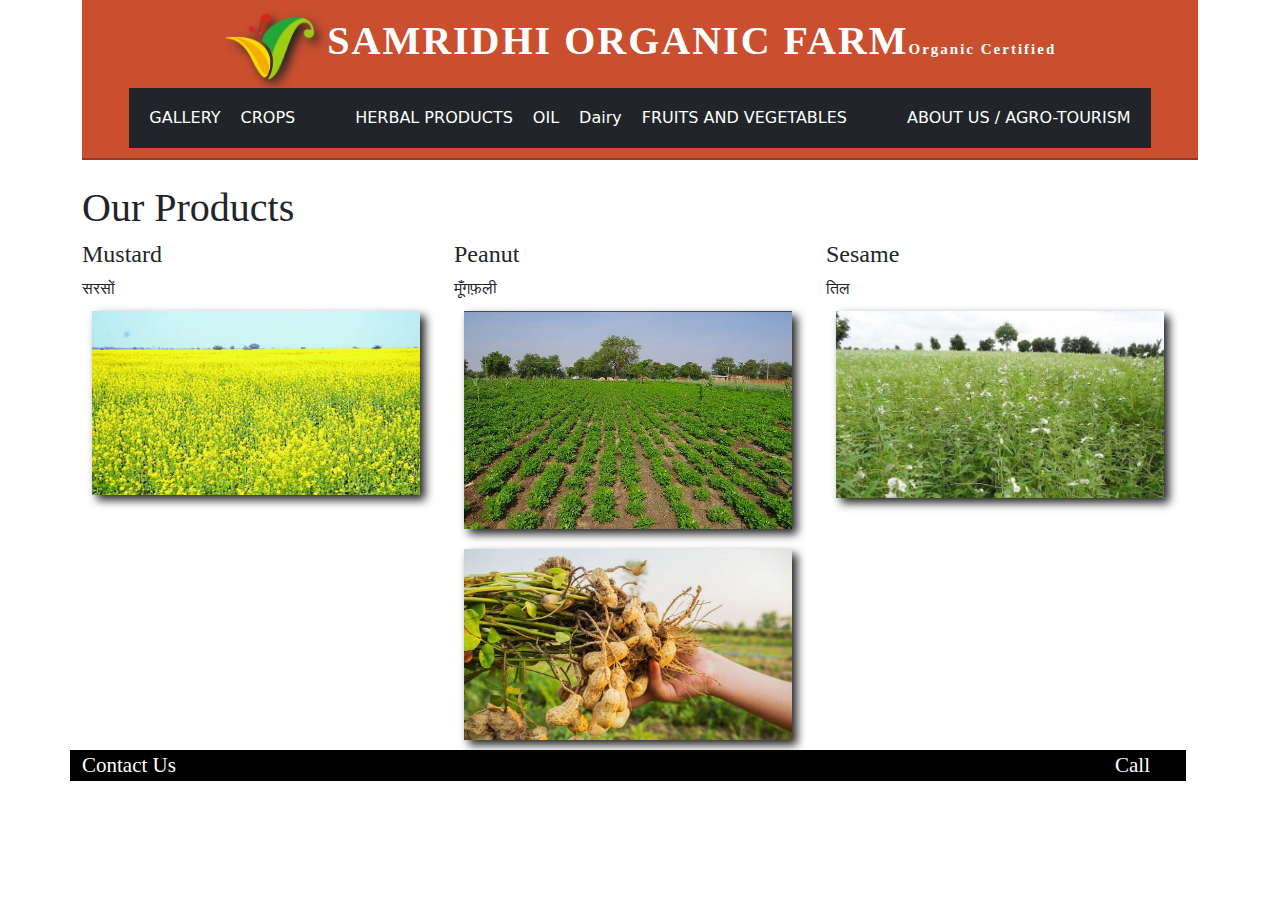
<file: Oil.html>
<!doctype html>
<html>
<head>
	<meta charset="utf-8">
	<link rel="icon" href="images/logo.png">
<meta http-equiv="X-UA-Compatible" content="IE=edge">
<meta name="viewport" content="width=device-width, initial-scale=1">
<title>Samridhi Organic Farm | Oil Crops</title> 
	<script src="/js/jquery-1.10.2.js"></script>
<link href="css/multiColumnTemplate.css" rel="stylesheet" type="text/css">
<link href="css/bootstrap.css" rel="stylesheet" type="text/css">
<meta charset="utf-8">

</head>

<body>
	<div id="Nav">
        <script type="text/javascript">
            jQuery(document).ready(function() {
                jQuery('#Nav').load('Nav.html', null, function(responseText, textStatus, xhr) {
                    console.error(xhr); // 
                });
            });
        </script>
    </div>
	<br><div class="container">
	
	
		<div class="row"><h1 style="font-family: Source Sans Pro">Our Products</h1>
	<div class="col-sm">
		<h4 style="font-family: Source Sans Pro">Mustard</h4><spam>सरसों</spam><br>
		<img src="images/Oil/Sarso-Ka-Khet.jpg" width="100%" style="padding:10px">
	</div>
	<div class="col-sm"><h4 style="font-family: Source Sans Pro">Peanut</h4><spam>मूँगफ़ली </spam>
	<img src="images/Oil/sddefault.jpg" width="100%" style="padding:10px">
	<img src="images/Oil/groundnut.jpg" width="100%" style="padding:10px"></div>
	<div class="col-sm"><h4 style="font-family: Source Sans Pro">Sesame</h4><spam>तिल </spam>
	<img src="images/Oil/til.jpg" width="100%" style="padding:10px"></div>
	</div>







	<div class="row" id="footer"><div class="col">
        <script type="text/javascript">
            jQuery(document).ready(function() {
                jQuery('#footer').load('Footer.html', null, function(responseText, textStatus, xhr) {
                    console.error(xhr); // 
                });
            });
        </script>
    </div>
</body>
</html>
</file>
<file: css/multiColumnTemplate.css>
@charset "UTF-8";
.container {
	background-color: #FFFFFF;
	width: 90%;
	margin-left: auto;
	margin-right: auto;
	border-bottom-width: 0px;
	padding-left: 0px;
	padding-top: 0px;
	padding-right: 0px;
	padding-bottom: 0px;
}
.row {
	width: 100%;
	margin-top: 0px;
	margin-right: 0px;
	margin-bottom: 0px;
	margin-left: 0px;
	padding-top: 0px;
	padding-right: 0px;
	padding-bottom: 0px;
	padding-left: 0px;
	display: inline-block
}
.row.blockDisplay {
	display: block;
}
.column_half {
	width: 50%;
	float: left;
	margin-top: 0px;
}
.columns {
	width: 25%;
	float: left;
	font-family: "Source Sans Pro";
	color: #A5A5A5;
	line-height: 24px;
	padding-top: 10px;
	padding-bottom: 10px;
	text-align: justify;
	margin-top: 15px;
	margin-bottom: 15px;
	padding-left: 0px;
	padding-right: 0px;
	margin-left: 0px;
	margin-right: 0px;
}
.row .columns p {
	padding-left: 10%;
	padding-right: 10%;
}
.container .columns h4 {
	text-align: center;
	color: #01B2D1;
}
.primary_header {
	width: 100%;
	background-color: #c94f2f;
	padding-top: 10px;
	padding-bottom: 10px;
	clear: left;
	border-bottom: 2px solid #963a23;
}
.secondary_header {
	width: 100%;
	padding-top: 50px;
	padding-bottom: 50px;
	background-color: #575757;
	clear: left;
}
.container .secondary_header ul {
	margin-top: 0%;
	margin-right: auto;
	margin-bottom: 0px;
	margin-left: auto;
	padding-top: 0px;
	padding-right: 0px;
	padding-bottom: 15px;
	padding-left: 0px;
	width: 100%;
}
.secondary_header ul li {
	list-style: none;
	float: left;
	margin-right: auto;
	margin-top: 0px;
	font-family: "Source Sans Pro";
	font-weight: normal;
	color: #FFFFFF;
	letter-spacing: 1px;
	margin-left: auto;
	text-align: center;
	width: 16%;
	transition: all 0.3s linear;
}
.secondary_header ul li:hover {
	color: #717070;
	cursor: pointer;
}
.left_article {
	background-color: #FFFFFF;
	width: 60%;
	float: left;
	font-family: "Source Sans Pro";
	color: #343434;
	padding-bottom: 15px;
}
.noDisplay {
	display: none;
}
.container .left_article h3 {
	padding-left: 5%;
	padding-right: 5%;
	margin-top: 5%;
	color: #717070;
	font-weight: bold;
	text-transform: uppercase;
}
.container .left_article p {
	padding-left: 5%;
	padding-right: 5%;
	text-align: justify;
	line-height: 24px;
	margin-top: 30px;
	margin-bottom: 15px;
	color: #B3B3B3;
}
.right_article {
	width: 40%;
	float: left;
	background-color: #F6F6F6;
}
.container .right_article ul {
	margin-top: 0px;
	margin-right: 0px;
	margin-bottom: 0px;
	margin-left: 0px;
	padding-top: 0px;
	padding-right: 0px;
	padding-bottom: 0px;
	padding-left: 0px;
}
.right_article ul li {
	font-family: "Source Sans Pro";
	list-style: none;
	text-align: center;
	background-color: #B3B3B3;
	width: 90%;
	margin-left: auto;
	margin-right: auto;
	margin-top: 10px;
	margin-bottom: 10px;
	padding-top: 15px;
	padding-bottom: 15px;
	color: #FFFFFF;
	font-weight: bold;
	border-radius: 0px;
	transition: all 0.3s linear;
	border-left: 5px solid #717070;
}
.right_article ul li:hover {
	background-color: #717070;
	cursor: pointer;
}
.footer {
	background-color: #717070;
}
.title {
	font-weight: bold;
	font-style: normal;
	font-family: "Source Sans Pro";
	text-align: center;
	color: #FFFFFF;
	letter-spacing: 2px;
}
.placeholder {
	/* [disabled]max-width: 400px;
*/
	/* [disabled]max-height: 200px;
*/
	width: 100%;
	padding-top: 30px;
	/* [disabled]padding-left: 19px;
*/
	padding-bottom: 30px;
	height: 100%;
}
.left_half {
	background-color: #52BAD5;
}
.container .column_half.left_half h2 {
	color: #FFFFFF;
	font-family: "Source Sans Pro";
	text-align: center;
}
.right_half {
	background-color: #01B2D1;
	color: #FFFFFF;
	font-family: "Source Sans Pro";
	text-align: center;
	font-weight: bold;
}
.column_title {
	padding-top: 25px;
	padding-bottom: 25px;
}
.copyright {
	text-align: center;
	background-color: #717070;
	color: #FFFFFF;
	text-transform: uppercase;
	font-weight: lighter;
	letter-spacing: 2px;
	border-top-width: 2px;
	font-family: "Source Sans Pro";
}
body {
	margin-top: 0px;
	margin-right: 0px;
	margin-bottom: 0px;
	margin-left: 0px;
}

@media (max-width: 320px) {
.secondary_header ul li {
	float: none;
	margin-top: 28px;
	margin-left: 0px;
	width: 100%;
}
.container .secondary_header ul {
	margin-top: 0px;
	margin-right: 0px;
	margin-bottom: 0px;
	margin-left: 0px;
	padding-top: 0px;
	padding-right: 0px;
	padding-bottom: 0px;
	padding-left: 0px;
	height: auto;
	width: 100%;
	text-align: center;
}
.secondary_header {
	margin-top: 0px;
	margin-right: 0px;
	margin-bottom: 0px;
	margin-left: 0px;
	padding-top: 1px;
	padding-bottom: 40px;
}
.left_article {
	width: 100%;
	height: auto;
}
.right_article {
	width: 100%;
	height: auto;
}
.placeholder {
	width: 100%;
	margin-top: 22PX;
	margin-right: 0px;
	margin-bottom: 22PX;
	margin-left: 0px;
	padding-top: 0px;
	padding-right: 0px;
	padding-bottom: 0px;
	padding-left: 0px;
	max-width: 400px;
	max-height: 200px;
	height: auto;
}
.columns {
	width: 100%;
	margin-top: 0px;
	margin-right: 0px;
	margin-bottom: 0px;
	margin-left: 0px;
	padding-top: 0PX;
	padding-right: 0PX;
	padding-bottom: 0PX;
	padding-left: 0PX;
}
.columns p {
	padding-left: 10px;
	padding-right: 10px;
}
.column_half.left_half {
	width: 100%;
}
.column_half.right_half {
	width: 100%;
}
.copyright {
	padding-top: 25px;
	padding-bottom: 0px;
	margin-bottom: 0px;
}
.container .left_article h3 {
	margin-top: 30px;
}
.social .social_icon img {
	width: 80%;
}
.container .secondary_header {
}
}

@media (min-width: 321px) and (max-width: 768px) {
.secondary_header ul li {
	float: none;
	margin-top: 28px;
	margin-left: 0px;
	width: 100%;
}
.container .secondary_header ul {
	margin-top: 0px;
	margin-right: 0px;
	margin-bottom: 0px;
	margin-left: 0px;
	padding-top: 0px;
	padding-right: 0px;
	padding-bottom: 0px;
	padding-left: 0px;
	height: auto;
	width: 100%;
	text-align: center;
}
.secondary_header {
	margin-top: 0px;
	margin-right: 0px;
	margin-bottom: 0px;
	margin-left: 0px;
	padding-top: 1px;
	padding-bottom: 40px;
}
.left_article {
	width: 100%;
	height: auto;
}
.right_article {
	width: 100%;
	height: auto;
	padding-bottom: 25px;
}
.placeholder {
	margin-top: 0px;
	margin-right: 0px;
	margin-bottom: 0px;
	margin-left: 0px;
	padding-top: 0px;
	padding-right: 0px;
	padding-bottom: 0px;
	padding-left: 0px;
	width: 100%;
	max-width: 100%;
	height: auto;
	max-height: 100%;
}
.columns {
	width: 100%;
	margin-top: 6px;
	margin-right: 0px;
	margin-bottom: 6px;
	margin-left: 0px;
	padding-top: 0px;
	padding-right: 0px;
	padding-bottom: 0px;
	padding-left: 0px;
}
.columns p {
	padding-left: 14px;
	padding-right: 14px;
}
.column_half.left_half {
	width: 100%;
}
.column_half.right_half {
	width: 100%;
}
}

@media (min-width: 769px) and (max-width: 1000px) {
.secondary_header {
	overflow: auto;
	padding-top: 30px;
	padding-bottom: 30px;
}
.secondary_header ul li {
	margin-top: 10px;
	margin-right: 7%;
	margin-bottom: 10px;
	margin-left: 7%;
}
.left_article {
	height: auto;
}
.right_article {
	height: auto;
	padding-bottom: 27px;
}
.placeholder {
	width: 100%;
	margin-left: 0px;
	margin-right: 0px;
	padding-left: 0px;
	padding-right: 0px;
}
.columns {
	width: 50%;
	float: left;
	padding-left: 0px;
	padding-top: 0px;
	padding-right: 0px;
	padding-bottom: 0px;
}
.container .columns p {
	padding-left: 25px;
	padding-right: 25px;
}
}

@media (min-width: 1001px) {
}
.thumbnail {
	width: 100px;
	border-radius: 200px;
	height: 100px;
	margin-left: auto;
}
.thumbnail_align {
	text-align: center;
}
.social {
	text-align: center;
	margin-right: 0px;
	margin-bottom: 0px;
	margin-left: 0px;
	width: 100%;
	background-color: #414141;
	clear: both;
	overflow: auto;
}
.social_icon {
	width: 25%;
	text-align: center;
	float: left;
	transition: all 0.3s linear;
	line-height: 0px;
	padding-top: 7px;
}
.container .social .social_icon:hover {
	cursor: pointer;
	opacity: 0.5;
}
#menu {
}
</file>
<file: css/Footer.css>
@charset "UTF-8";
.bg  {
	background-color: #000000;
	width: 90%;
	margin-left: auto;
	margin-right: auto;
	border-bottom-width: 0px;
	padding-left: 0px;
	padding-top: 0px;
	padding-right: 0px;
	padding-bottom: 0px;
}
</file>
